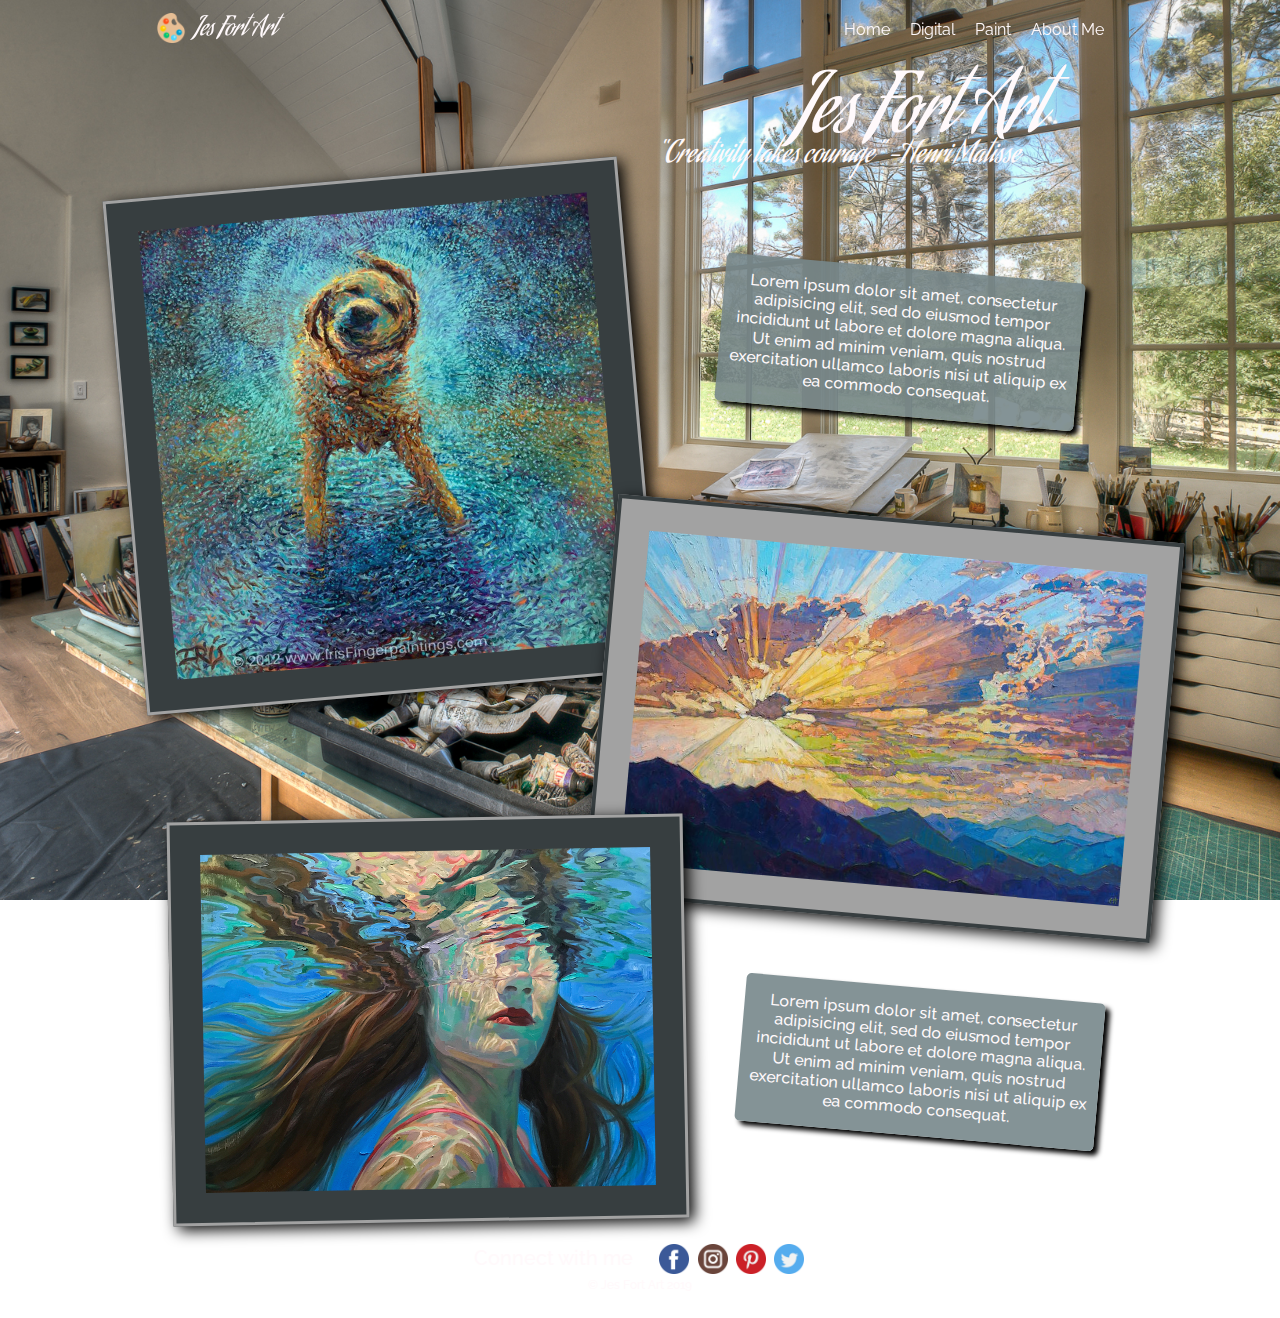
<file: index.html>
<!DOCTYPE html>
<!---------dummmmysdfgdsfg --------------->
<!---------dummmmysdfgdsfg --------------->
<!---------dummmmysdfgdsfg --------------->
<!-----dummmmysdfgdsfg --------------->
<!---------dummmmysdfgdsfg --------------->
<!---------dummmmysdfgdsfg --------------->

<html lang="en" dir="ltr">

<head>
  <meta charset="utf-8">
  <title>Jes Fort Art</title>

  <link rel="icon" href="images/favicon.ico">
  <link rel="stylesheet" href="reset.css">
  <link rel="stylesheet" href="https://stackpath.bootstrapcdn.com/bootstrap/4.3.1/css/bootstrap.min.css" integrity="sha384-ggOyR0iXCbMQv3Xipma34MD+dH/1fQ784/j6cY/iJTQUOhcWr7x9JvoRxT2MZw1T" crossorigin="anonymous">
  <link rel="stylesheet" href="indexstyles.css">
  <link href="https://fonts.googleapis.com/css?family=Aguafina+Script|Raleway&display=swap" rel="stylesheet">

</head>

<body class="f-snow">

  <nav>
    <div class="navbar">
      <img src="images/palette.png" class="palette">
      <p class="f-cursive title">
        Jes Fort Art
      </p>
      <ul class="links">
        <li class="links"><a href="about-me.html">About Me</a></li>
        <li class="links"><a href="#">Paint</a></li>
        <li class="links"><a href="#">Digital</a></li>
        <li class="links"><a href="index.html">Home</a></li>
      </ul>
    </div>
  </nav>

  <header>


    <h1 class="f-cursive welcome">Jes Fort Art</h1>
    <h3>

    </h3>
    <h3 class="quote">“Creativity takes courage” -Henri Matisse </h3>


  </header>

  <div class="main">

    <div class="image-box one">
      <img class="dog" src="images/dog.jpg" alt="">
    </div>
    <div class="text-box-1">
      <h6>Lorem ipsum dolor sit amet, consectetur adipisicing elit, sed do eiusmod tempor incididunt ut labore et dolore magna aliqua. Ut enim ad minim veniam, quis nostrud exercitation ullamco laboris nisi ut aliquip ex ea commodo consequat.</h6>
    </div>
    <div class="image-box two">
      <img class="sun" src="images/sun.jpeg" alt="">
    </div>

    <div class="text-box-2">
      <h6>Lorem ipsum dolor sit amet, consectetur adipisicing elit, sed do eiusmod tempor incididunt ut labore et dolore magna aliqua. Ut enim ad minim veniam, quis nostrud exercitation ullamco laboris nisi ut aliquip ex ea commodo consequat.</h6>
    </div>

    <div class="image-box three">
      <img class="underwater" src="images/underwater.jpg" alt="">
    </div>

  </div>

  <footer>

    <h6 class="connect">Connect with me</h6>

    <img class="connect-icon" src="images/facebook.png" alt="">
    <img class="connect-icon" src="images/instagram.png" alt="">
    <img class="connect-icon" src="images/pinterest.png" alt="">
    <img class="connect-icon" src="images/twitter.png" alt="">

    <h6 class="copy">© Jes Fort Art 2019</h6>

  </footer>



  <script src="https://code.jquery.com/jquery-3.3.1.slim.min.js" integrity="sha384-q8i/X+965DzO0rT7abK41JStQIAqVgRVzpbzo5smXKp4YfRvH+8abtTE1Pi6jizo" crossorigin="anonymous"></script>
  <script src="https://cdnjs.cloudflare.com/ajax/libs/popper.js/1.14.7/umd/popper.min.js" integrity="sha384-UO2eT0CpHqdSJQ6hJty5KVphtPhzWj9WO1clHTMGa3JDZwrnQq4sF86dIHNDz0W1" crossorigin="anonymous"></script>
  <script src="https://stackpath.bootstrapcdn.com/bootstrap/4.3.1/js/bootstrap.min.js" integrity="sha384-JjSmVgyd0p3pXB1rRibZUAYoIIy6OrQ6VrjIEaFf/nJGzIxFDsf4x0xIM+B07jRM" crossorigin="anonymous"></script>

</body>

</html>
</file>
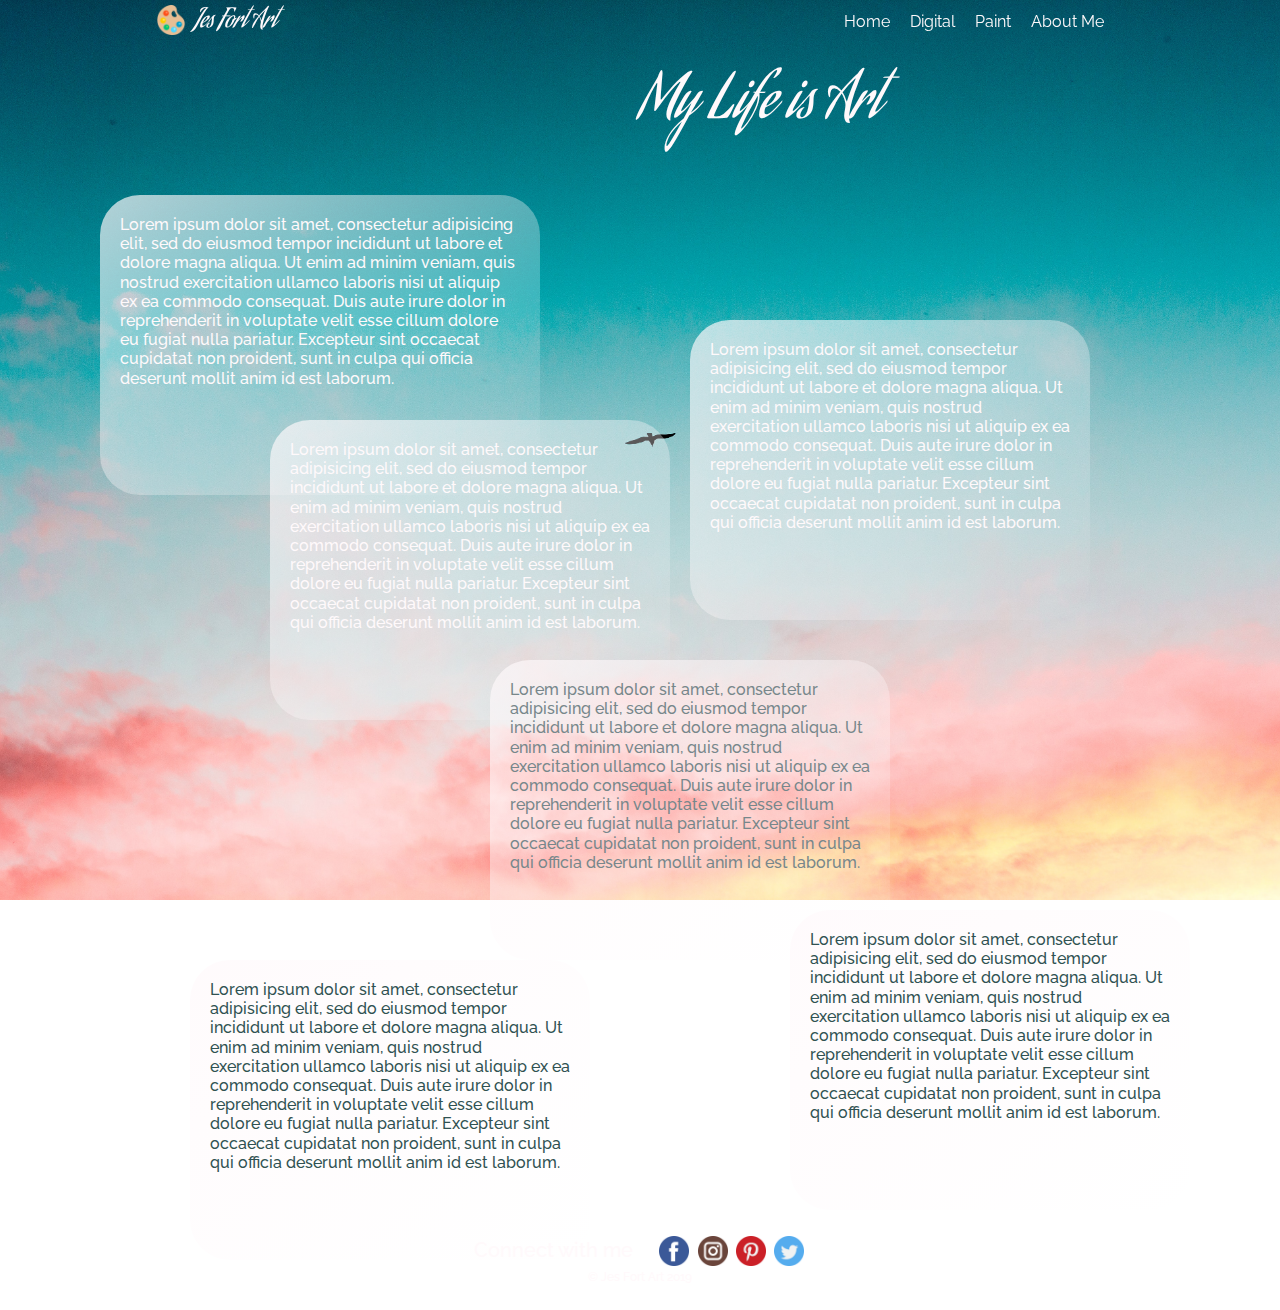
<file: about-me.html>
<!DOCTYPE html>
<!---------dummmmysdfgdsfg --------------->
<!---------dummmmysdfgdsfg --------------->
<!---------dummmmysdfgdsfg --------------->
<!-----dummmmysdfgdsfg --------------->
<!---------dummmmysdfgdsfg --------------->
<!---------dummmmysdfgdsfg --------------->
<html lang="en" dir="ltr">

<head>
  <meta charset="utf-8">
  <title>About Me</title>

  <link rel="icon" href="images/favicon.ico">
  <link rel="stylesheet" href="reset.css">
  <link rel="stylesheet" href="https://stackpath.bootstrapcdn.com/bootstrap/4.3.1/css/bootstrap.min.css" integrity="sha384-ggOyR0iXCbMQv3Xipma34MD+dH/1fQ784/j6cY/iJTQUOhcWr7x9JvoRxT2MZw1T" crossorigin="anonymous">
  <link rel="stylesheet" href="about-mestyles.css">
  <link href="https://fonts.googleapis.com/css?family=Aguafina+Script|Raleway&display=swap" rel="stylesheet">

</head>

<body class="f-snow">

  <nav>
    <div class="navbar">
      <img src="images/palette.png" class="palette">
      <p class="f-cursive title">
        Jes Fort Art
      </p>
      <ul class="links">
        <li class="links"><a href="about-me.html">About Me</a></li>
        <li class="links"><a href="#">Paint</a></li>
        <li class="links"><a href="#">Digital</a></li>
        <li class="links"><a href="index.html">Home</a></li>
      </ul>
    </div>
  </nav>

  <header>
    <h1 class="about-me">My Life is Art</h1>

  </header>

  <div class="main">

    <div class="info-box-1">

      <h6 class="text1">Lorem ipsum dolor sit amet, consectetur adipisicing elit, sed do eiusmod tempor incididunt ut labore et dolore magna aliqua. Ut enim ad minim veniam, quis nostrud exercitation ullamco laboris nisi ut aliquip ex ea commodo consequat. Duis aute irure dolor in reprehenderit in voluptate velit esse cillum dolore eu fugiat nulla pariatur. Excepteur sint occaecat cupidatat non proident, sunt in culpa qui officia deserunt mollit anim id est laborum.</h6>

    </div>

    <div class="info-box-2">

      <h6 class="text1">Lorem ipsum dolor sit amet, consectetur adipisicing elit, sed do eiusmod tempor incididunt ut labore et dolore magna aliqua. Ut enim ad minim veniam, quis nostrud exercitation ullamco laboris nisi ut aliquip ex ea commodo consequat. Duis aute irure dolor in reprehenderit in voluptate velit esse cillum dolore eu fugiat nulla pariatur. Excepteur sint occaecat cupidatat non proident, sunt in culpa qui officia deserunt mollit anim id est laborum.</h6>

    </div>

    <div class="info-box-3">

      <h6 class="text1">Lorem ipsum dolor sit amet, consectetur adipisicing elit, sed do eiusmod tempor incididunt ut labore et dolore magna aliqua. Ut enim ad minim veniam, quis nostrud exercitation ullamco laboris nisi ut aliquip ex ea commodo consequat. Duis aute irure dolor in reprehenderit in voluptate velit esse cillum dolore eu fugiat nulla pariatur. Excepteur sint occaecat cupidatat non proident, sunt in culpa qui officia deserunt mollit anim id est laborum.</h6>

    </div>

    <div class="info-box-4">

      <h6 class="text3">Lorem ipsum dolor sit amet, consectetur adipisicing elit, sed do eiusmod tempor incididunt ut labore et dolore magna aliqua. Ut enim ad minim veniam, quis nostrud exercitation ullamco laboris nisi ut aliquip ex ea commodo consequat. Duis aute irure dolor in reprehenderit in voluptate velit esse cillum dolore eu fugiat nulla pariatur. Excepteur sint occaecat cupidatat non proident, sunt in culpa qui officia deserunt mollit anim id est laborum.</h6>

    </div>

    <div class="info-box-5">

      <h6 class="text4">Lorem ipsum dolor sit amet, consectetur adipisicing elit, sed do eiusmod tempor incididunt ut labore et dolore magna aliqua. Ut enim ad minim veniam, quis nostrud exercitation ullamco laboris nisi ut aliquip ex ea commodo consequat. Duis aute irure dolor in reprehenderit in voluptate velit esse cillum dolore eu fugiat nulla pariatur. Excepteur sint occaecat cupidatat non proident, sunt in culpa qui officia deserunt mollit anim id est laborum.</h6>

    </div>

    <div class="info-box-6">

      <h6 class="text4">Lorem ipsum dolor sit amet, consectetur adipisicing elit, sed do eiusmod tempor incididunt ut labore et dolore magna aliqua. Ut enim ad minim veniam, quis nostrud exercitation ullamco laboris nisi ut aliquip ex ea commodo consequat. Duis aute irure dolor in reprehenderit in voluptate velit esse cillum dolore eu fugiat nulla pariatur. Excepteur sint occaecat cupidatat non proident, sunt in culpa qui officia deserunt mollit anim id est laborum.</h6>

    </div>

  </div>

  <footer>

    <h6 class="connect">Connect with me</h6>

    <img class="connect-icon" src="images/facebook.png" alt="">
    <img class="connect-icon" src="images/instagram.png" alt="">
    <img class="connect-icon" src="images/pinterest.png" alt="">
    <img class="connect-icon" src="images/twitter.png" alt="">

    <h6 class="copy">© Jes Fort Art 2019</h6>

  </footer>



  <script src="https://code.jquery.com/jquery-3.3.1.slim.min.js" integrity="sha384-q8i/X+965DzO0rT7abK41JStQIAqVgRVzpbzo5smXKp4YfRvH+8abtTE1Pi6jizo" crossorigin="anonymous"></script>
  <script src="https://cdnjs.cloudflare.com/ajax/libs/popper.js/1.14.7/umd/popper.min.js" integrity="sha384-UO2eT0CpHqdSJQ6hJty5KVphtPhzWj9WO1clHTMGa3JDZwrnQq4sF86dIHNDz0W1" crossorigin="anonymous"></script>
  <script src="https://stackpath.bootstrapcdn.com/bootstrap/4.3.1/js/bootstrap.min.js" integrity="sha384-JjSmVgyd0p3pXB1rRibZUAYoIIy6OrQ6VrjIEaFf/nJGzIxFDsf4x0xIM+B07jRM" crossorigin="anonymous"></script>

</body>

</html>
</file>
<file: indexstyles.css>
/*asdijhfaisdhfiuashdfuiasdhdfoiuashdfoihuasodiufhasioudhfiasudhf*/
/*asdijhfaisdhfiuashdfuiasdhdfoiuashdfoihuasodiufhasioudhfiasudhf*/
/*asdijhfaisdhfiuashdfuiasdhdfoiuashdfoihuasodiufhasioudhfiasudhf*/


body {
  background-image: url("images/art-studio.jpeg");
  background-position: top;
  background-size: cover;
  background-attachment: fixed;
}

nav {
  position: fixed;
  width: 100%;
  height: 50px;
}

.navbar {
  width: 1000px;
  height: 45px;
  margin: 0 auto;
  z-index: 3;
  border-top: 0;
  border-radius: 0 0 50px 50px;
  z-index: 10;
}

.links {
  position: relative;
  float: right;
  margin: 0 10px 0 10px;
  bottom: 7px;
}

.links a {
  font-family: 'Raleway', sans-serif;
  color: #FFF9FB;
}

.links a:hover {
  color: #77878B;
}

.palette {
  position: relative;
  float: left;
  width: 30px;
  top: -16px;
}

.title {
  position: relative;
  float: left;
  left: -270px;
  bottom: 5px;
  font-size: 26px;
}

header {
  text-align: center;
  display: block;
  position: relative;
  width: 1000px;
  height: 180px;
  margin: 0 auto;
  background-color: rgba(119, 135, 139, 0);
  z-index: -1;
  border-radius: 0 0 110px 110px;
}

.quote {
  display: block;
  float: right;
  position: absolute;
  top: 130px;
  right: 120px;
  font-size: 30px;
  opacity: 1;
  font-family: 'Aguafina Script', cursive;
}

.welcome {
  display: block;
  float: right;
  position: absolute;
  margin: 60px 0 0 65%;
  font-size: 80px;
  opacity: 1;
}

.main {
  width: 1000px;
  height: 1010px;
  margin: 0 auto;
  padding: 20px 20px;
  background-color: rgba(48, 82, 82, 0);
  position: relative;
  z-index: -1;
}

.image-box {
  height: auto;
  width: auto;
  border: 3px solid #A2A2A2;
  margin: 30px;
  padding: 30px;
}

@keyframes pic1 {
  from {
    right: 1200px;
    top: -150px;
  }

  to {
    right: 470px;
    top: -40px;
  }
}

.one {
  display: block;
  background-color: #373E40;
  position: absolute;
  right: 470px;
  top: -40px;
  animation-name: pic1;
  animation-duration: 2s;
  box-shadow: 5px 4px 15px black;
  transform: rotate(-5deg);
}

.dog {
  width: 450px;
}

@keyframes text1 {
  from {
    right: 1200px;
    top: -1000px;
  }

  to {
    left: 580px;
    top: 80px;
  }
}

.text-box-1 {
  position: absolute;
  display: block;
  width: 360px;
  left: 580px;
  top: 80px;
  transform: rotate(5deg);
  text-align: center;
  font-family: 'Raleway', sans-serif;
  color: #FFF9FB;
  box-shadow: 5px 4px 5px black;
  background-color: rgba(119, 135, 139, .9);
  padding: 10px;
  padding-top: 15px;
  border-radius: 5px;
  animation-name: text1;
  animation-duration: 2s;
}

.text-box-2 {
  position: absolute;
  display: block;
  width: 360px;
  left: 600px;
  top: 800px;
  transform: rotate(5deg);
  text-align: center;
  font-family: 'Raleway', sans-serif;
  color: #FFF9FB;
  box-shadow: 5px 4px 5px black;
  background-color: rgba(119, 135, 139, .9);
  padding: 10px;
  padding-top: 15px;
  border-radius: 5px;
}

@keyframes pic2 {
  from {
    left: 1200px;
    top: -1000px;
  }

  to {
    left: 430px;
    top: 300px;
  }
}

.two {
  position: absolute;
  left: 430px;
  top: 300px;
  background-color: #A2A2A2;
  border: 4px solid #373E40;
  box-shadow: 5px 4px 15px black;
  transform: rotate(5deg);
  animation-name: pic2;
  animation-duration: 1.5s;
}

.sun {
  width: 500px;
}

@keyframes pic3 {
  from {
    left: 1200px;
    top: -700px;
  }

  to {
    left: 0px;
    top: 600px;
  }
}

.three {
  background-color: #373E40;
  position: absolute;
  top: 600px;
  left: 0px;
  box-shadow: 5px 4px 15px black;
  transform: rotate(-1deg);
  animation-name: pic3;
  animation-duration: 3s;
}

.underwater {
  width: 450px;
}

footer {
  text-align: center;
  display: block;
  position: relative;
  width: 1000px;
  height: 120px;
  margin: 0 auto;
  background-color: rgba(119, 135, 139, 0);
  z-index: -1;
}

.connect {
  display: inline;
  text-align: center;
  line-height: 120px;
  font-size: 20px;
  margin-right: 20px;
  font-family: 'Raleway', sans-serif;
}

.connect-icon {
  width: 30px;
  margin: 0 2px 3px 2px;
}

.copy {
  font-family: 'Raleway', sans-serif;
  display: block;
  position: relative;
  bottom: 40px;
  font-size: 12px;
}

.bg-snow {
  background-color: #FFF9FB;
  opacity: .8;
}

.bg-quicksilver {
  background-color: #A2A2A2;
  opacity: .8;
}

.bg-slategrey {
  background-color: #77878B;
  opacity: .8;
}

.bg-darkslate {
  background-color: #305252;
  opacity: .8;
}

.bg-onyx {
  background-color: #373E40;
  opacity: .8;
}

.f-snow {
  color: #FFF9FB;
}

.f-quicksilver {
  color: #A2A2A2;
}

.f-slategrey {
  color: #77878B;
}

.f-darkslate {
  color: #305252;
}

.f-onyx {
  color: #373E40;
}

.f-cursive {
  font-family: 'Aguafina Script', cursive;
}

.f-raleway {
  font-family: 'Raleway', sans-serif;
}
</file>
<file: about-mestyles.css>
/*asdijhfaisdhfiuashdfuiasdhdfoiuashdfoihuasodiufhasioudhfiasudhf*/
/*asdijhfaisdhfiuashdfuiasdhdfoiuashdfoihuasodiufhasioudhfiasudhf*/
body {
  background-image: url("images/about-me/dawnbird.jpg");
  background-position: center;
  background-size: cover;
  background-attachment: fixed;
}

nav {
  position: fixed;
  width: 100%;
  height: 50px;
}

.navbar {
  width: 1000px;
  height: 45px;
  margin: 0 auto;
  background-color: rgba(162, 162, 162,0);
  z-index: 3;
  border-top: 0;
  border-radius: 0 0 50px 50px;
  z-index: 10;
}

.links {
  position: relative;
  float: right;
  margin: 0 10px 0 10px;
  bottom: 7px;
}

.links a {
  font-family: 'Raleway', sans-serif;
  color: #FFF9FB;
}

.links a:hover {
  color: #77878B;
}

.palette {
  position: relative;
  float: left;
  width: 30px;
  top: -16px;
}

.title {
  position: relative;
  float: left;
  left: -270px;
  bottom: 5px;
  font-size: 26px;
}

header {
  text-align: center;
  display: block;
  position: relative;
  width: 1000px;
  height: 180px;
  margin: 0 auto;
  background-color: rgba(119, 135, 139, 0);
  z-index: -1;
  border-radius: 0 0 110px 110px;
}

.about-me {
  position: absolute;
  font-family: 'Aguafina Script', cursive;
  font-size: 60px;
  top: 70px;
  left:500px;
}

.main {
  width: 1000px;
  height: 1010px;
  margin: 0 auto;
  padding: 20px 20px;
  background-color: rgba(48, 82, 82, 0);
  position: relative;
  z-index: -1;
}

@keyframes box1 {
  from {
    top: 1000px;
  }

  to {
    top: 15px;
  }
}

.info-box-1 {
  display: block;
  position: absolute;
  top: 15px;
  left: -40px;
  width: 440px;
  height: 300px;
  padding: 20px 20px;
  background-image: linear-gradient(to bottom right, rgba(255,249,251, .7), rgba(162,162,162,0));
  border-radius: 40px;
  z-index: -1;
  animation-name: box1;
    animation-duration: 3s;
}

@keyframes box2 {
  from {
    top: 1000px;
  }

  to {
    top: 140px;
  }
}

.info-box-2 {
  display: block;
  position: absolute;
  top: 140px;
  left: 550px;
  width: 400px;
  height: 300px;
  padding: 20px 20px;
  background-image: linear-gradient(to bottom right, rgba(255,249,251, .7), rgba(162,162,162,0));
  border-radius: 40px;
  z-index: -1;
  animation-name: box2;
    animation-duration: 2s;
}


@keyframes box3 {
  from {
    top: 1000px;
  }

  to {
    top: 240px;
  }
}
.info-box-3 {
  display: block;
  position: absolute;
  top: 240px;
  left: 130px;
  width: 400px;
  height: 300px;
  padding: 20px 20px;
  background-image: linear-gradient(to bottom right, rgba(255,249,251, .7), rgba(162,162,162,0));
  border-radius: 40px;
  z-index: -1;
  animation-name: box3;
    animation-duration: 4s;
}

@keyframes box4 {
  from {
    top: 1000px;
  }

  to {
    top: 480px;
  }
}
.info-box-4 {
  display: block;
  position: absolute;
  top: 480px;
  left: 350px;
  width: 400px;
  height: 300px;
  padding: 20px 20px;
  background-image: linear-gradient(to bottom right, rgba(255,249,251, .7), rgba(162,162,162,0));
  border-radius: 40px;
  z-index: -1;
  animation-name: box4;
    animation-duration: 4s;
}

@keyframes box5 {
  from {
    top: 1000px;
  }

  to {
    top: 780px;
  }
}

.info-box-5 {
  display: block;
  position: absolute;
  top: 780px;
  left: 50px;
  width: 400px;
  height: 300px;
  padding: 20px 20px;
  background-image: linear-gradient(to bottom right, rgba(255,249,251, .7), rgba(162,162,162,0));
  border-radius: 40px;
  z-index: -1;
  animation-name: box5;
    animation-duration: 4s;
}

@keyframes box6 {
  from {
    top: 1000px;
  }

  to {
    top: 730px;
  }
}

.info-box-6 {
  display: block;
  position: absolute;
  top: 730px;
  left: 650px;
  width: 400px;
  height: 300px;
  padding: 20px 20px;
  background-image: linear-gradient(to bottom right, rgba(255,249,251, .7), rgba(162,162,162,0));
  border-radius: 40px;
  z-index: -1;
  animation-name: box6;
    animation-duration: 4s;
}

.text1 {
  font-family: 'Raleway', sans-serif;
  color: #FFF9FB;
}
.text2 {
  color: #A2A2A2;
  font-family: 'Raleway', sans-serif;
}
.text3 {
  color:#77878B;
  font-family: 'Raleway', sans-serif;
}
.text4 {
  color: #305252;
  font-family: 'Raleway', sans-serif;
}
.text5 {
  color: #373E40;
  font-family: 'Raleway', sans-serif;
}



footer {
  text-align: center;
  display: block;
  position: relative;
  width: 1000px;
  height: 120px;
  margin: 0 auto;
  background-color: rgba(119, 135, 139, 0);
  z-index: -1;
}

.connect {
  display: inline;
  text-align: center;
  line-height: 120px;
  font-size: 20px;
  margin-right: 20px;
  font-family: 'Raleway', sans-serif;
}

.connect-icon {
  width: 30px;
  margin: 0 2px 3px 2px;
}

.copy {
  font-family: 'Raleway', sans-serif;
  display: block;
  position: relative;
  bottom: 40px;
  font-size: 12px;
}

.bg-snow {
  background-color: #FFF9FB;
  opacity: .8;
}

.bg-quicksilver {
  background-color: #A2A2A2;
  opacity: .8;
}

.bg-slategrey {
  background-color: #77878B;
  opacity: .8;
}

.bg-darkslate {
  background-color: #305252;
  opacity: .8;
}

.bg-onyx {
  background-color: #373E40;
  opacity: .8;
}

.f-snow {
  color: #FFF9FB;
}

.f-quicksilver {
  color: #A2A2A2;
}

.f-slategrey {
  color: #77878B;
}

.f-darkslate {
  color: #305252;
}

.f-onyx {
  color: #373E40;
}

.f-cursive {
  font-family: 'Aguafina Script', cursive;
}

.f-raleway {
  font-family: 'Raleway', sans-serif;
}
</file>
